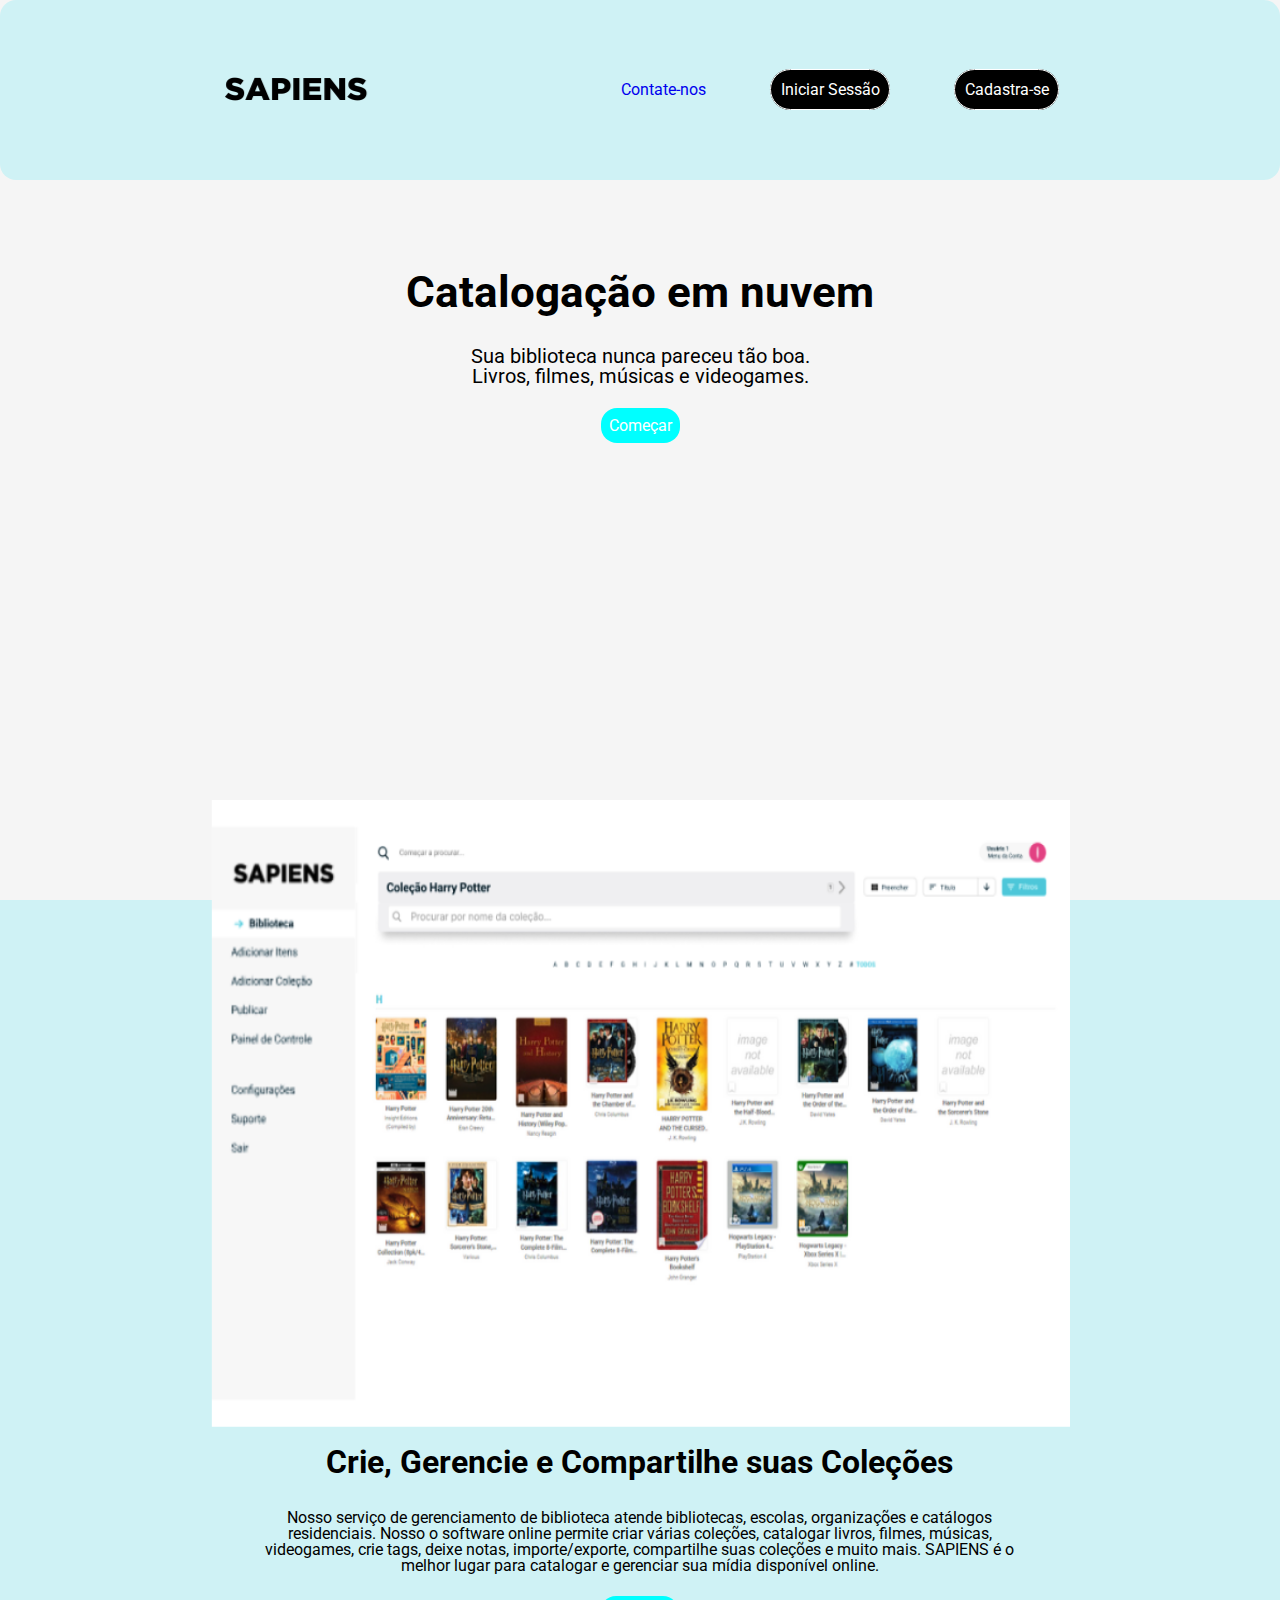
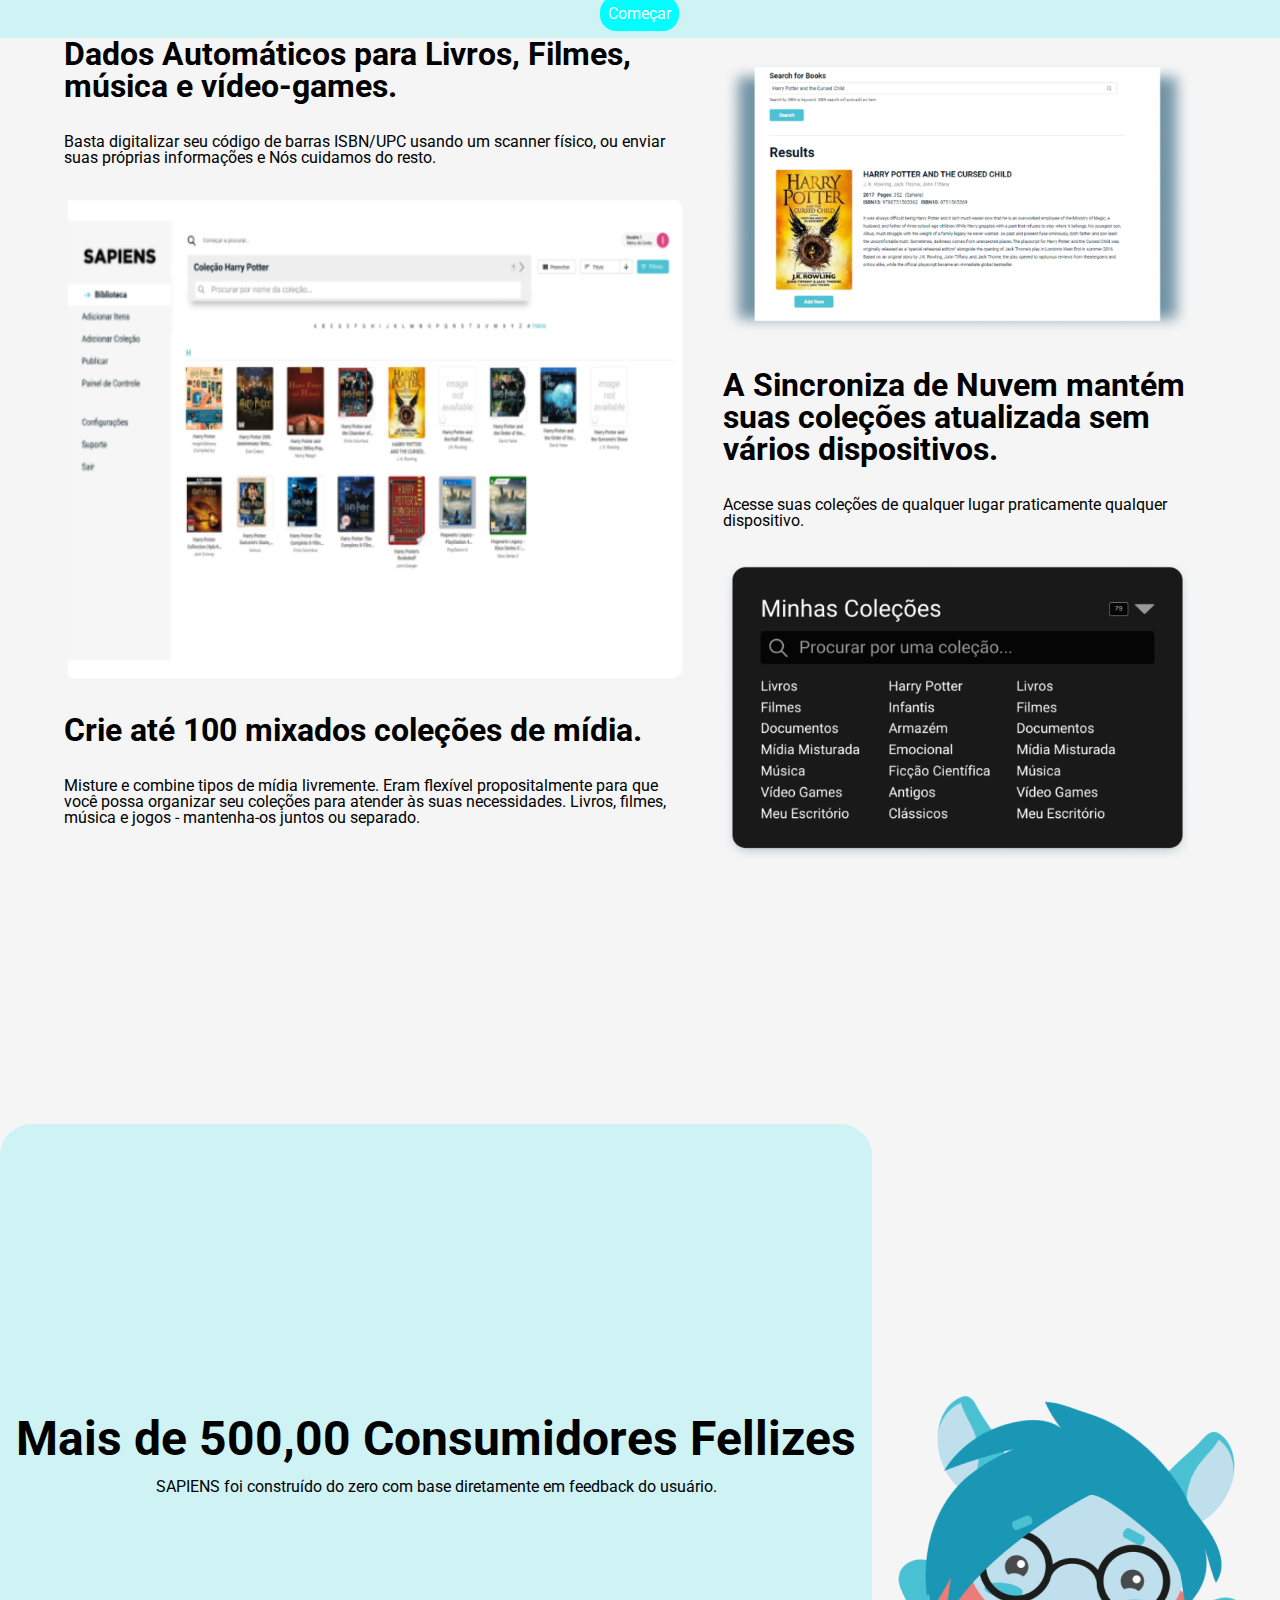
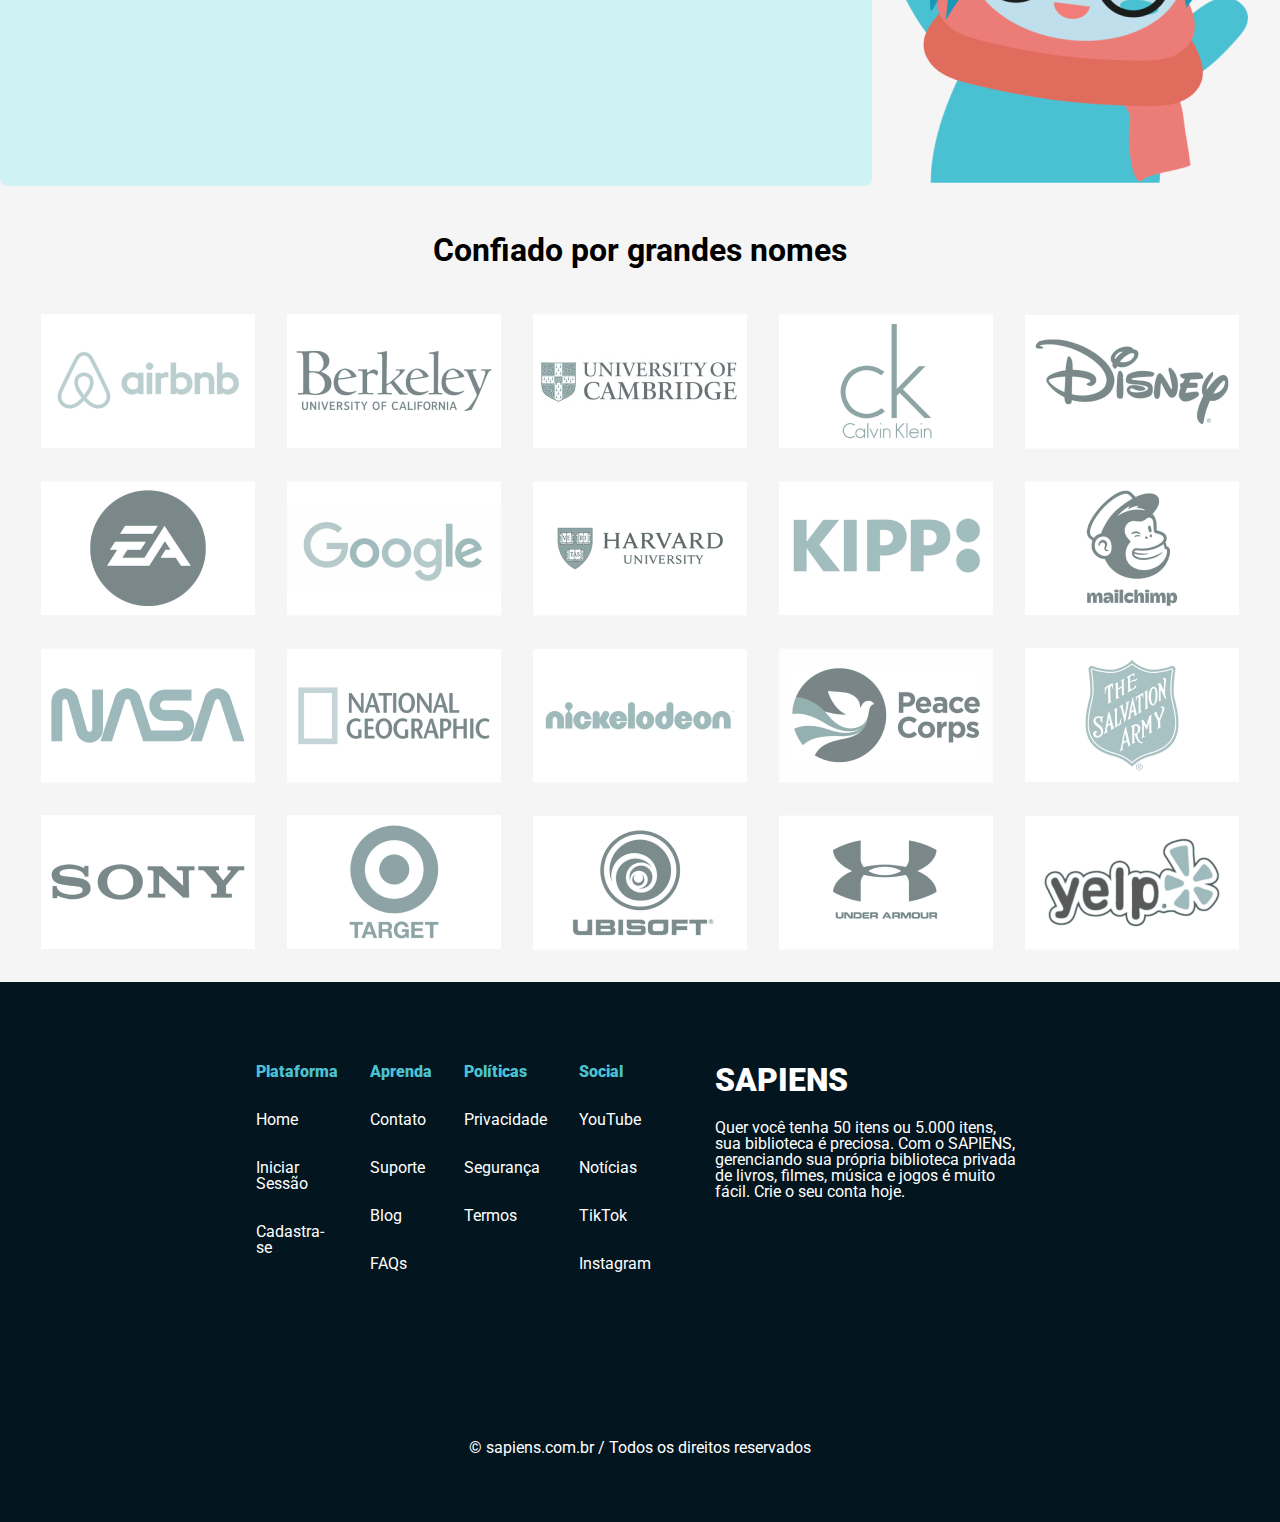
<file: index.html>
<!DOCTYPE html>
<html lang="pt-br">
<head>
  <meta charset="UTF-8">
  <meta name="viewport" content="width=device-width, initial-scale=1.0">
  <link rel="stylesheet" href="./src/style/style.css">
  <title>Sapiens</title>
</head>
<body>

  <header id="header">
    <div class="cabecalho">
      <div class="logo">

        <img src="./src/image/logo-Sapiens.png" alt="Logo da página Sapiens">

      </div>
      
      <div class="menu">
        <nav class="navbar">
          <ul class="menu-lista">
            <li class="menu-item"><a href="./src/page/contato.html">Contate-nos</a></li>
            <li class="menu-item"><a href="./src/page/login.html" class="bnt-sessao">Iniciar Sessão</a></li>
            <li class="menu-item"><a href="./src/page/cadastro.html" class="bnt-sessao">Cadastra-se</a></li>
          </ul>
        </nav>
      </div>
    </div>
  </header>
  <main>
    <section id="catalago">
      <div class="container">
        <div class="discricao">
          <h1>Catalogação em nuvem</h1>
          <div class="catalago-discricao">
            <p>Sua biblioteca nunca pareceu tão boa.</p>
            <p>Livros, filmes, músicas e videogames.</p>
          </div>
          <div>
            <a href="./src/page/cadastro.html" class="comecar">Começar</a>
          </div>
        </div>
      </div>
    </section>
    <section id="share">
      <div class="container">
        <div class="imagem-poster"><img src="./src/image/share-featured-poster.png" alt="imagem de coloção do site"></div>
        <div class="colecao">
          <h2>Crie, Gerencie e Compartilhe suas Coleções</h2>
          <p>Nosso serviço de gerenciamento de biblioteca atende bibliotecas, escolas, organizações e catálogos residenciais. Nosso o software online permite criar várias coleções, catalogar livros, filmes, músicas, videogames, crie tags, deixe notas, importe/exporte, compartilhe suas coleções e muito mais. SAPIENS é o melhor lugar para catalogar e gerenciar sua mídia disponível online.</p>
          <div>
            <a href="./src/page/cadastro.html" class="comecar" >Começar</a>
          </div>
        </div>
      </div>
    </section>
    <section id="features">
      <div class="container-caracteristicas">
        

        <div class="esquerdo">
          <div>
            <h2>Dados Automáticos para Livros, Filmes, música e vídeo-games.</h2>
          </div>
          <div>
            <p>Basta digitalizar seu código de barras ISBN/UPC usando um scanner físico, ou enviar suas próprias informações e Nós cuidamos do resto.</p>
          </div>
          <div><img src="./src/image/cloud.jpg.png" alt="lista de livros"></div>
          <div>
            <h2>Crie até 100 mixados coleções de mídia.</h2>
          </div>
          <div>
            <p>Misture e combine tipos de mídia livremente. Eram flexível propositalmente para que você possa organizar seu coleções para atender às suas necessidades. Livros, filmes, música e jogos - mantenha-os juntos ou separado.</p>
          </div>
        </div>

        <div class="direito">

          <div><img src="./src/image/automatic-data.jpg.png" alt="Exemplo do livro Herry Potter"></div>

          <h2>A Sincroniza de Nuvem mantém suas coleções atualizada sem vários dispositivos.</h2>

          <p>Acesse suas coleções de qualquer lugar praticamente qualquer dispositivo.</p>
          <img src="./src/image/mixed-media-blue.jpg.png" alt="Coleções">
        </div>

      </div>
    </section>
    <section id="testimonials">
      <div class="container">
        <div class="separa">
          <div class="depoimentos">
            <h2>Mais de 500,00 Consumidores Fellizes</h2>
            <p>SAPIENS foi construído do zero com base diretamente em feedback do usuário.</p>
          </div>
          <div class="depoimento-imagem">
            <img src="./src/image/Rectangle.png" alt="">
          </div>
        </div>
        
      </div>
    </section>
    <section id="customers">
      <div class="container">
        <div class="container-customers">
          <h2>Confiado por grandes nomes</h2>
          <div class="patrocinador">
            <img src="./src/image/big-name/airbnb.jpg.png" alt="">
            <img src="./src/image/big-name/berkeley.jpg.png" alt="">
            <img src="./src/image/big-name/cambridge.jpg.png" alt="">
            <img src="./src/image/big-name/ck.jpg.png" alt="">
            <img src="./src/image/big-name/disney.jpg.png" alt="">
            <img src="./src/image/big-name/ea.jpg.png" alt="">
            <img src="./src/image/big-name/google.jpg" alt="">
            <img src="./src/image/big-name/harvard.jpg" alt="">
            <img src="./src/image/big-name/kipp.jpg.png" alt="">
            <img src="./src/image/big-name/mailchimp.jpg.png" alt="">
            <img src="./src/image/big-name/nasa.jpg.png" alt="">
            <img src="./src/image/big-name/nat-geo.jpg.png" alt="">
            <img src="./src/image/big-name/nickelodeon.jpg.png" alt="">
            <img src="./src/image/big-name/peace-corp.jpg.png" alt="">
            <img src="./src/image/big-name/salvation-army.jpg.png" alt="">
            <img src="./src/image/big-name/sony.jpg.png" alt="">
            <img src="./src/image/big-name/target.jpg.png" alt="">
            <img src="./src/image/big-name/ubisoft.jpg.png" alt="">
            <img src="./src/image/big-name/underarmour.jpg" alt="">
            <img src="./src/image/big-name/yelp.jpg.png" alt="">
          </div>
        </div>
      </div>
    </section>
  </main>
  <footer class="footer">
    <div class="rodape">
      <div class="menus">
        <nav>
          <ul>
            <li class="modificador">Plataforma</li>
            <li>Home</li>
            <li>Iniciar Sessão</li>
            <li>Cadastra-se</li>
          </ul>
        </nav>
        <nav>
          <ul>
            <li class="modificador">Aprenda</li>
            <li>Contato</li>
            <li>Suporte</li>
            <li>Blog</li>
            <li>FAQs</li>
          </ul>
        </nav>
        <nav>
          <ul>
            <li class="modificador">Políticas</li>
            <li>Privacidade</li>
            <li>Segurança</li>
            <li>Termos</li>
          </ul>
        </nav>
        <nav>
          <ul>
            <li class="modificador">Social</li>
            <li>YouTube</li>
            <li>Notícias</li>
            <li>TikTok</li>
            <li>Instagram</li>
          </ul>
        </nav>
      </div>
      <div class="sobre-sapaines">
        <h2>SAPIENS</h2>
        <p>Quer você tenha 50 itens ou 5.000 itens, sua biblioteca é preciosa. Com o SAPIENS, gerenciando sua própria biblioteca privada de livros, filmes,
          música e jogos é muito fácil. Crie o seu
          conta hoje.</p>
      </div>
    </div>
    <p>© sapiens.com.br / Todos os direitos reservados</p>
  </footer>

</body>
</html>
</file>
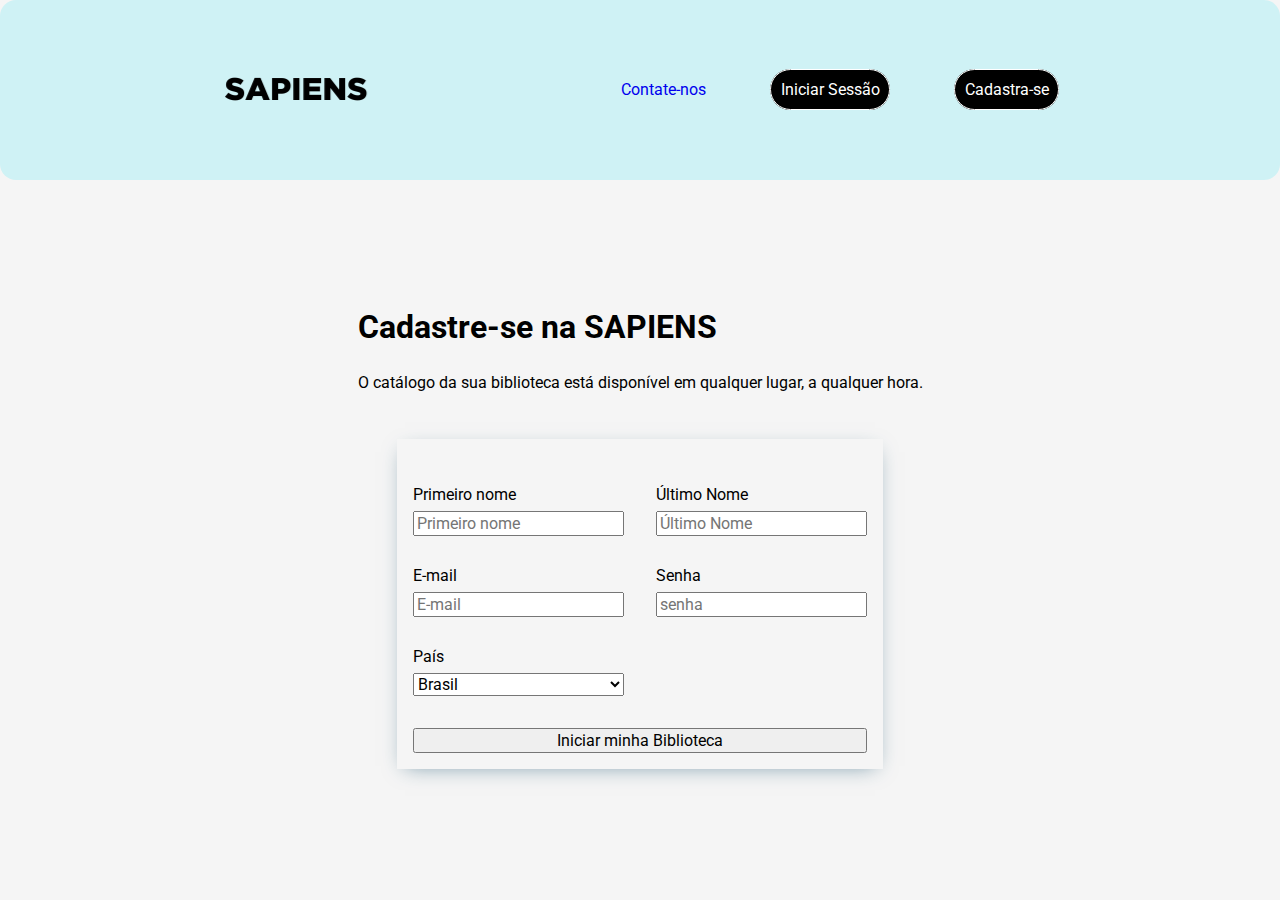
<file: src/page/cadastro.html>
<!DOCTYPE html>
<html lang="pt-br">
<head>
  <meta charset="UTF-8">
  <meta name="viewport" content="width=device-width, initial-scale=1.0">
  <link rel="stylesheet" href="../style/style.css">
  <title>Cadastro</title>
</head>
<body>
  <header id="header">
    <div class="cabecalho">
      <div class="logo">

        <a href="../../index.html"><img src="../image/logo-Sapiens.png" alt="Logo da página Sapiens"></a>

      </div>
      
      <div class="menu">
        <nav class="navbar">
          <ul class="menu-lista">
            <li class="menu-item"><a href="../page/contato.html">Contate-nos</a></li>
            <li class="menu-item"><a href="../page/login.html" class="bnt-sessao">Iniciar Sessão</a></li>
            <li class="menu-item"><a href="../page/cadastro.html" class="bnt-sessao">Cadastra-se</a></li>
          </ul>
        </nav>
      </div>
    </div>
  </header>
  <main>
    <section id="formulario">
      
      <div class="container">
        
        <div class="cont">
          <div class="info">
            <h1>Cadastre-se na SAPIENS</h1>
            <p>O catálogo da sua biblioteca está disponível em qualquer lugar, a qualquer hora.</p>
          </div>
          <div class="formulario-cadastro">
            <form action="" class="formulario-container">
              <div class="dados">
                <label for="">
                  <p>Primeiro nome</p>
                  <input type="text" required placeholder="Primeiro nome">
                </label>
                <label for="">
                  <p>Último Nome</p>
                  <input type="text" placeholder="Último Nome" required>
                </label>
                <label for="">
                  <p>E-mail</p>
                  <input type="email" placeholder="E-mail" required>
                </label>
                <label for="">
                  <p>Senha</p>
                  <input type="password" placeholder="senha" required>
                </label>
                <label for="" required>
                  <p>País</p>
                  <select name="brasil" id="">
                    <option selected disabled value="">Brasil</option>
                    <option value="franca">França</option>
                    <option value="argentina">Argentina</option>
                    <option value="espanha">Espanha</option>
                  </select>
                </label>
              </div>
              <div class="bnt">
  
                <label for=""><input type="submit" value="Iniciar minha Biblioteca" class="bnt-iniciar"></label>

              </div>
            </form>
          </div>
        </div>
      </div>
    </section>
  </main>
</body>
</html>
</file>
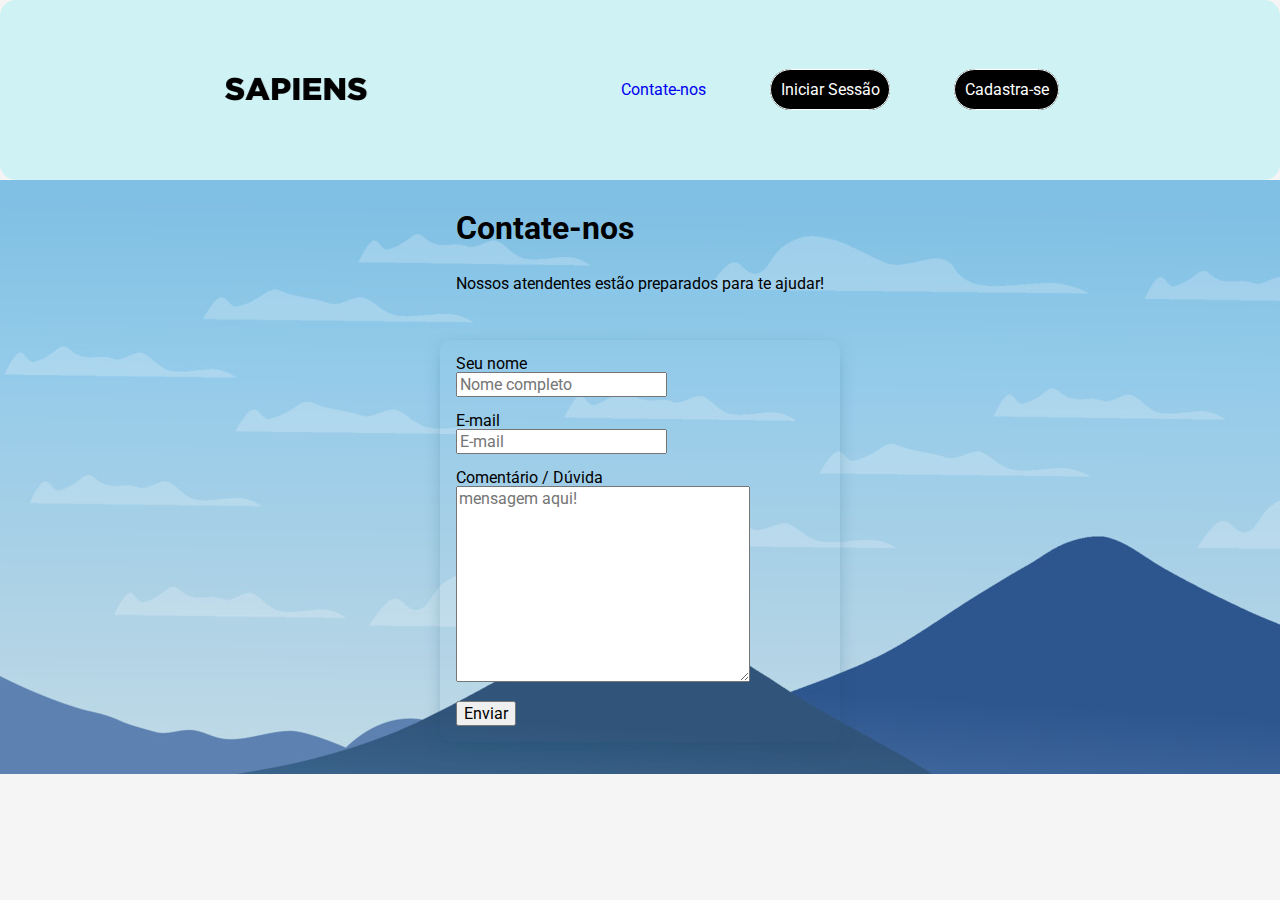
<file: src/page/contato.html>
<!DOCTYPE html>
<html lang="pt-br">
<head>
  <meta charset="UTF-8">
  <meta name="viewport" content="width=device-width, initial-scale=1.0">
  <link rel="stylesheet" href="../style/style.css">
  <title>Contato</title>
</head>
<body>
  <header id="header">
    <div class="cabecalho">
      <div class="logo">

        <a href="../../index.html"><img src="../image/logo-Sapiens.png" alt="Logo da página Sapiens"></a>

      </div>
      
      <div class="menu">
        <nav class="navbar">
          <ul class="menu-lista">
            <li class="menu-item"><a href="#contato">Contate-nos</a></li>
            <li class="menu-item"><a href="../page/login.html" class="bnt-sessao">Iniciar Sessão</a></li>
            <li class="menu-item"><a href="../page/cadastro.html" class="bnt-sessao">Cadastra-se</a></li>
          </ul>
        </nav>
      </div>
    </div>
  </header>
  <main >
    <section id="contato">
      
      <div class="container">
        
        <div class="cont">

          <div class="info">
            <h1>Contate-nos</h1>
            <p>Nossos atendentes estão preparados para te ajudar!</p>
          </div>

          <div class="contato-dados">

            <form action="" class="contato-container">

              <label for="">
                <p>Seu nome</p>
                <input type="text" placeholder="Nome completo">
              </label>

              <label for="">
                <p>E-mail</p>
                <input type="email" placeholder="E-mail">
              </label>

              <label for="">
                <p>Comentário / Dúvida</p>
                <textarea name="mensagem" id="mensagem" cols="30" rows="10" placeholder="mensagem aqui!"></textarea>
              </label>

              <label for=""><input type="submit" value="Enviar" class="bnt-iniciar"></label>
            </form>
          </div>
        </div>
      </div>
    </section>
  </main>
</body>
</html>
</file>
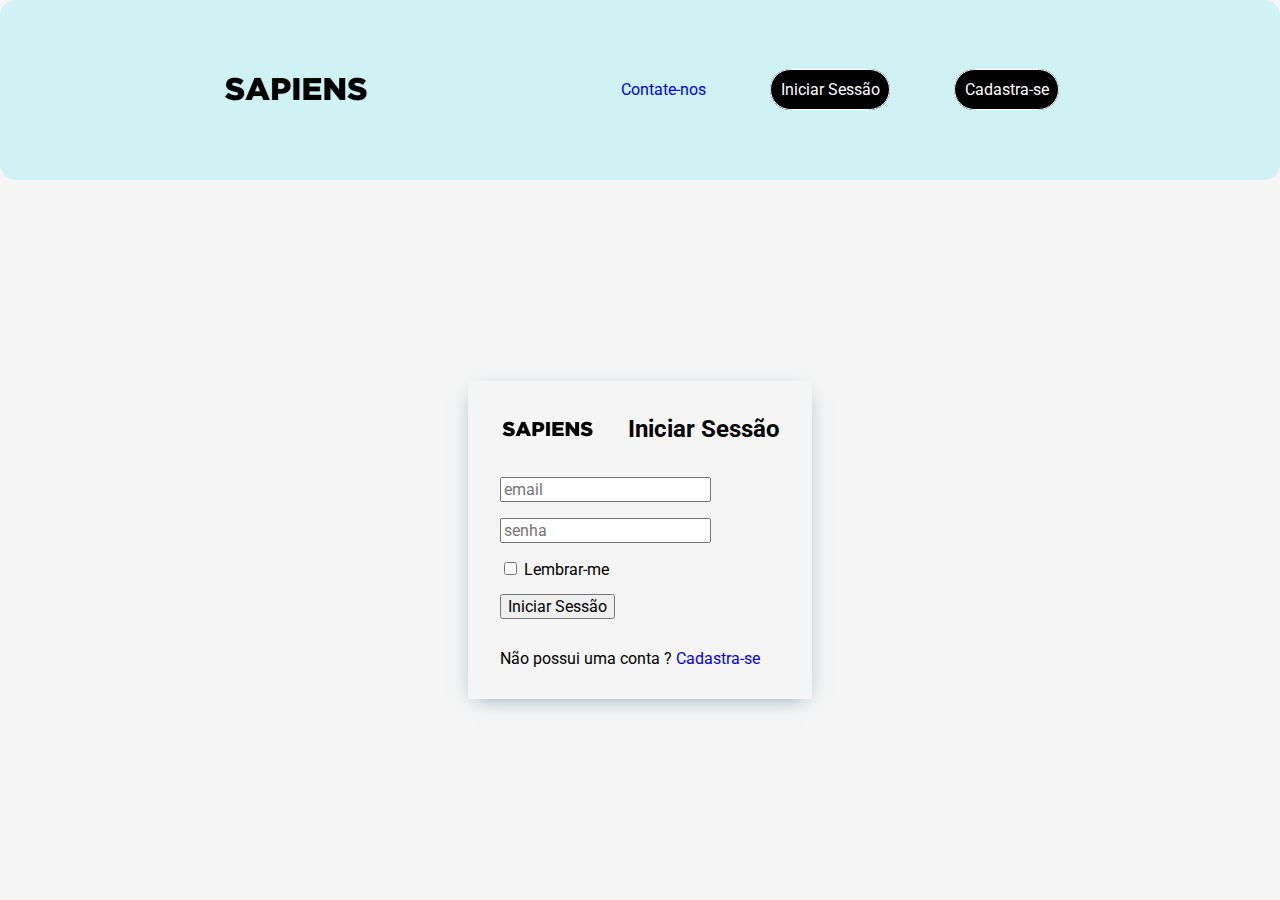
<file: src/page/login.html>
<!DOCTYPE html>
<html lang="pt-br">
<head>
  <meta charset="UTF-8">
  <meta name="viewport" content="width=device-width, initial-scale=1.0">
  <link rel="stylesheet" href="../style/style.css">
  <title>Login</title>
</head>
<body>
  <header id="header">
    <div class="cabecalho">
      <div class="logo">

        <a href="../../index.html"><img src="../image/logo-Sapiens.png" alt="Logo da página Sapiens"></a>

      </div>
      
      <div class="menu">
        <nav class="navbar">
          <ul class="menu-lista">
            <li class="menu-item"><a href="#contato">Contate-nos</a></li>
            <li class="menu-item"><a href="../page/login.html" class="bnt-sessao">Iniciar Sessão</a></li>
            <li class="menu-item"><a href="../page/cadastro.html" class="bnt-sessao">Cadastra-se</a></li>
          </ul>
        </nav>
      </div>
    </div>
  </header>
  <main>
    <section id="formulario">
      <div class="container">

        <div class="container-formulario">
          <div class="cabecalho-formulario">
            <img src="../image/logo-Sapiens.png" alt="">
            <h2>Iniciar Sessão</h2>
          </div>
          <form class="forms">
            <input type="email" required placeholder="email">
            <input type="password" placeholder="senha" required>
            
            <label for="checkbox">
              <input type="checkbox" id="checkbox">
              Lembrar-me
            </label>

            <input type="submit" value="Iniciar Sessão">
          </form>
          <p>Não possui uma conta ? <a href="../page/cadastro.html">Cadastra-se </a></p>
        </div>

      </div>
    </section>
  </main>
  <footer></footer>
</body>
</html>
</file>
<file: src/style/style.css>
@import url(./cabecalho/cabecalho.css);
@import url(./catalago/catalago.css);
@import url(./share/share.css);
@import url(./features/caracteristicas.css);
@import url(./testimonials/depoimentos.css);
@import url(./customers/patrocinador.css);
@import url(./footer/rodape.css);
@import url(./contato/contato.css);

@import url(./formularios/login/formulario.css);

@import url(./formularios/cadastro/cadastro.css);

@import url('https://fonts.googleapis.com/css2?family=Roboto:wght@400;700;900&display=swap');



html, body, div, span, applet, object, iframe,
h1, h2, h3, h4, h5, h6, p, blockquote, pre,
a, abbr, acronym, address, big, cite, code,
del, dfn, em, img, ins, kbd, q, s, samp,
small, strike, strong, sub, sup, tt, var,
b, u, i, center,
dl, dt, dd, ol, ul, li,
fieldset, form, label, legend,
table, caption, tbody, tfoot, thead, tr, th, td,
article, aside, canvas, details, embed, 
figure, figcaption, footer, header, hgroup, 
menu, nav, output, ruby, section, summary,
time, mark, audio, video {
	margin: 0;
	padding: 0;
	border: 0;
	font-size: 100%;
	vertical-align: baseline;
  text-decoration: none;
}
/* HTML5 display-role reset for older browsers */
article, aside, details, figcaption, figure, 
footer, header, hgroup, menu, nav, section {
	display: block;
}
body {
	line-height: 1;
	box-sizing: border-box;
	background: #f5f5f5;
}
ol, ul {
	list-style: none;
}
blockquote, q {
	quotes: none;
}
blockquote:before, blockquote:after,
q:before, q:after {
	content: '';
	content: none;
}
table {
	border-collapse: collapse;
	border-spacing: 0;
}
* {
	font-family: Roboto, sans-serif;
	font-size: 16px;
}
.container {
  display: flex;
  justify-content: center;
  flex-direction: column;
  align-items: center;
}
</file>
